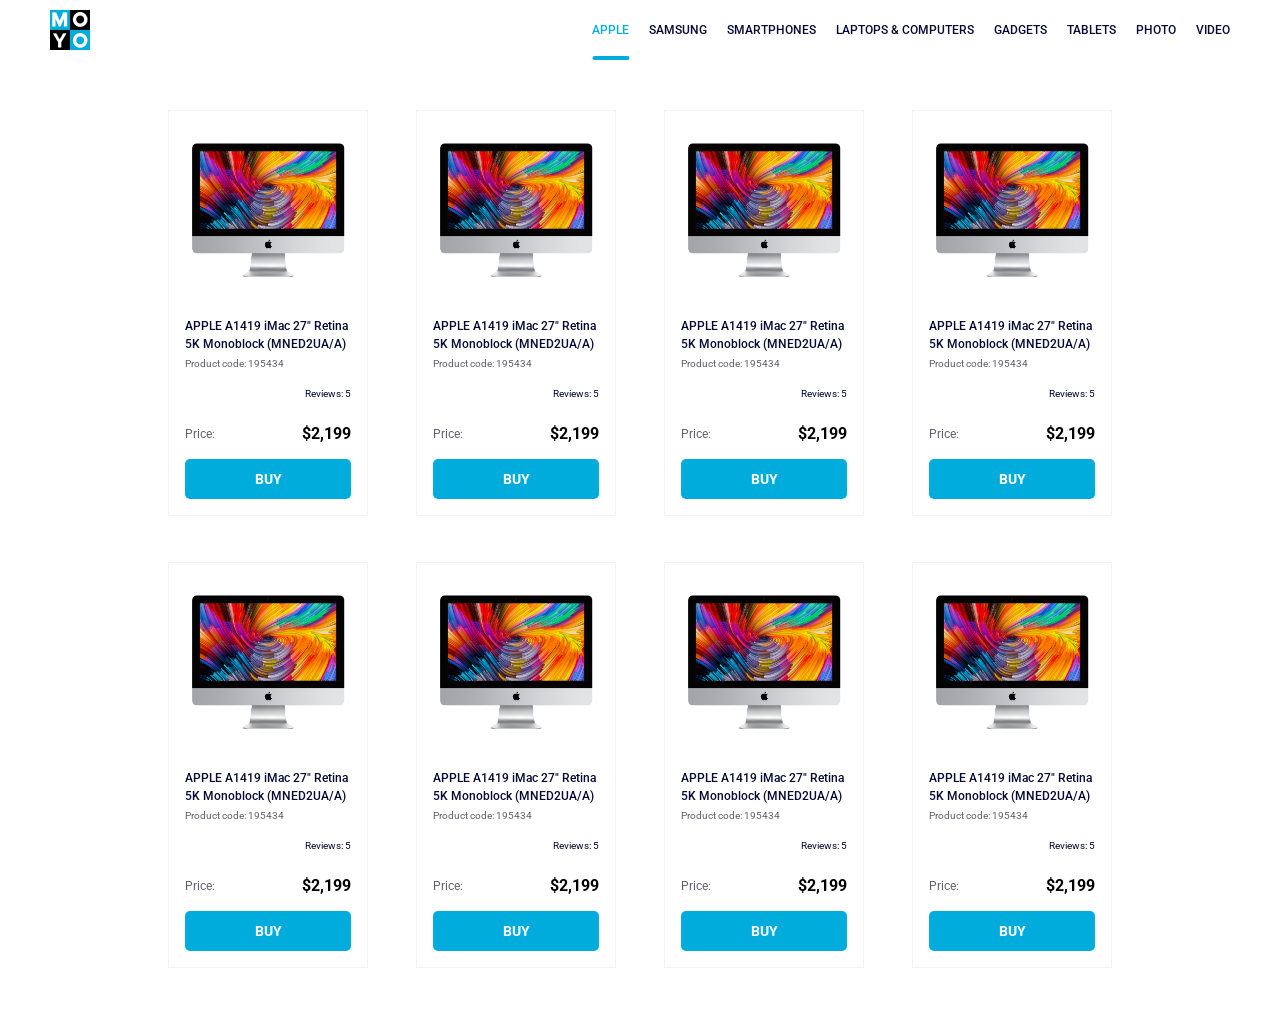
<file: index.html>
<!doctype html><html lang="en"><head><meta charset="utf-8"><meta name="viewport" content="width=device-width, initial-scale=1.0"><title>Catalog</title><link rel="preconnect" href="https://fonts.gstatic.com"><link href="https://fonts.googleapis.com/css2?family=Roboto:wght@400;500;700&display=swap" rel="stylesheet"><link rel="stylesheet" href="index.8fffc9a5.css"></head><body> <header class="header"> <a href="#main" class="header__logo-link"> <img class="header__logo-i" src="logo.eddae0ff.png" alt="moyo logo"> </a> <nav class="nav"> <ul class="nav__list"> <li class="nav__item"> <a href="#apple" class="is-active nav__link"> Apple </a> </li> <li class="nav__item"> <a href="#samsung" class="nav__link"> Samsung </a> </li> <li class="nav__item"> <a href="#smartphones" class="nav__link"> Smartphones </a> </li> <li class="nav__item"> <a href="#laptops&computers" class="nav__link" data-qa="nav-hover"> Laptops & Computers </a> </li> <li class="nav__item"> <a href="#gadgets" class="nav__link"> Gadgets </a> </li> <li class="nav__item"> <a href="#tablets" class="nav__link"> Tablets </a> </li> <li class="nav__item"> <a href="#photo" class="nav__link"> Photo </a> </li> <li class="nav__item"> <a href="#video" class="nav__link"> Video </a> </li> </ul> </nav> </header> <main class="container"> <div class="card" data-qa="card"> <img src="imac.202c52ff.jpeg" alt="Imac" class="card__img"> <div class="card__information"> <h2 class="card__title"> APPLE A1419 iMac 27" Retina 5K Monoblock (MNED2UA/A) </h2> <p class="card__code">Product code: 195434</p> </div> <div class="card__stars-reviews"> <div class="stars stars--4"> <span class="stars__star"></span> <span class="stars__star"></span> <span class="stars__star"></span> <span class="stars__star"></span> <span class="stars__star"></span> </div> <p class="card__reviews">Reviews: 5</p> </div> <div class="card__price"> <p class="card__price-text">Price:</p> <p class="card__price-amount">$2,199</p> </div> <a href="#" class="card__button-buy" data-qa="card-hover"> buy </a> </div> <div class="card"> <img src="imac.202c52ff.jpeg" alt="Imac" class="card__img"> <div class="card__information"> <h2 class="card__title"> APPLE A1419 iMac 27" Retina 5K Monoblock (MNED2UA/A) </h2> <p class="card__code">Product code: 195434</p> </div> <div class="card__stars-reviews"> <div class="stars stars--4"> <span class="stars__star"></span> <span class="stars__star"></span> <span class="stars__star"></span> <span class="stars__star"></span> <span class="stars__star"></span> </div> <p class="card__reviews">Reviews: 5</p> </div> <div class="card__price"> <p class="card__price-text">Price:</p> <p class="card__price-amount">$2,199</p> </div> <a href="#" class="card__button-buy"> buy </a> </div> <div class="card"> <img src="imac.202c52ff.jpeg" alt="Imac" class="card__img"> <div class="card__information"> <h2 class="card__title"> APPLE A1419 iMac 27" Retina 5K Monoblock (MNED2UA/A) </h2> <p class="card__code">Product code: 195434</p> </div> <div class="card__stars-reviews"> <div class="stars stars--4"> <span class="stars__star"></span> <span class="stars__star"></span> <span class="stars__star"></span> <span class="stars__star"></span> <span class="stars__star"></span> </div> <p class="card__reviews">Reviews: 5</p> </div> <div class="card__price"> <p class="card__price-text">Price:</p> <p class="card__price-amount">$2,199</p> </div> <a href="#" class="card__button-buy"> buy </a> </div> <div class="card"> <img src="imac.202c52ff.jpeg" alt="Imac" class="card__img"> <div class="card__information"> <h2 class="card__title"> APPLE A1419 iMac 27" Retina 5K Monoblock (MNED2UA/A) </h2> <p class="card__code">Product code: 195434</p> </div> <div class="card__stars-reviews"> <div class="stars stars--4"> <span class="stars__star"></span> <span class="stars__star"></span> <span class="stars__star"></span> <span class="stars__star"></span> <span class="stars__star"></span> </div> <p class="card__reviews">Reviews: 5</p> </div> <div class="card__price"> <p class="card__price-text">Price:</p> <p class="card__price-amount">$2,199</p> </div> <a href="#" class="card__button-buy"> buy </a> </div> <div class="card"> <img src="imac.202c52ff.jpeg" alt="Imac" class="card__img"> <div class="card__information"> <h2 class="card__title"> APPLE A1419 iMac 27" Retina 5K Monoblock (MNED2UA/A) </h2> <p class="card__code">Product code: 195434</p> </div> <div class="card__stars-reviews"> <div class="stars stars--4"> <span class="stars__star"></span> <span class="stars__star"></span> <span class="stars__star"></span> <span class="stars__star"></span> <span class="stars__star"></span> </div> <p class="card__reviews">Reviews: 5</p> </div> <div class="card__price"> <p class="card__price-text">Price:</p> <p class="card__price-amount">$2,199</p> </div> <a href="#" class="card__button-buy"> buy </a> </div> <div class="card"> <img src="imac.202c52ff.jpeg" alt="Imac" class="card__img"> <div class="card__information"> <h2 class="card__title"> APPLE A1419 iMac 27" Retina 5K Monoblock (MNED2UA/A) </h2> <p class="card__code">Product code: 195434</p> </div> <div class="card__stars-reviews"> <div class="stars stars--4"> <span class="stars__star"></span> <span class="stars__star"></span> <span class="stars__star"></span> <span class="stars__star"></span> <span class="stars__star"></span> </div> <p class="card__reviews">Reviews: 5</p> </div> <div class="card__price"> <p class="card__price-text">Price:</p> <p class="card__price-amount">$2,199</p> </div> <a href="#" class="card__button-buy"> buy </a> </div> <div class="card"> <img src="imac.202c52ff.jpeg" alt="Imac" class="card__img"> <div class="card__information"> <h2 class="card__title"> APPLE A1419 iMac 27" Retina 5K Monoblock (MNED2UA/A) </h2> <p class="card__code">Product code: 195434</p> </div> <div class="card__stars-reviews"> <div class="stars stars--4"> <span class="stars__star"></span> <span class="stars__star"></span> <span class="stars__star"></span> <span class="stars__star"></span> <span class="stars__star"></span> </div> <p class="card__reviews">Reviews: 5</p> </div> <div class="card__price"> <p class="card__price-text">Price:</p> <p class="card__price-amount">$2,199</p> </div> <a href="#" class="card__button-buy"> buy </a> </div> <div class="card"> <img src="imac.202c52ff.jpeg" alt="Imac" class="card__img"> <div class="card__information"> <h2 class="card__title"> APPLE A1419 iMac 27" Retina 5K Monoblock (MNED2UA/A) </h2> <p class="card__code">Product code: 195434</p> </div> <div class="card__stars-reviews"> <div class="stars stars--4"> <span class="stars__star"></span> <span class="stars__star"></span> <span class="stars__star"></span> <span class="stars__star"></span> <span class="stars__star"></span> </div> <p class="card__reviews">Reviews: 5</p> </div> <div class="card__price"> <p class="card__price-text">Price:</p> <p class="card__price-amount">$2,199</p> </div> <a href="#" class="card__button-buy"> buy </a> </div> </main> </body></html>
</file>
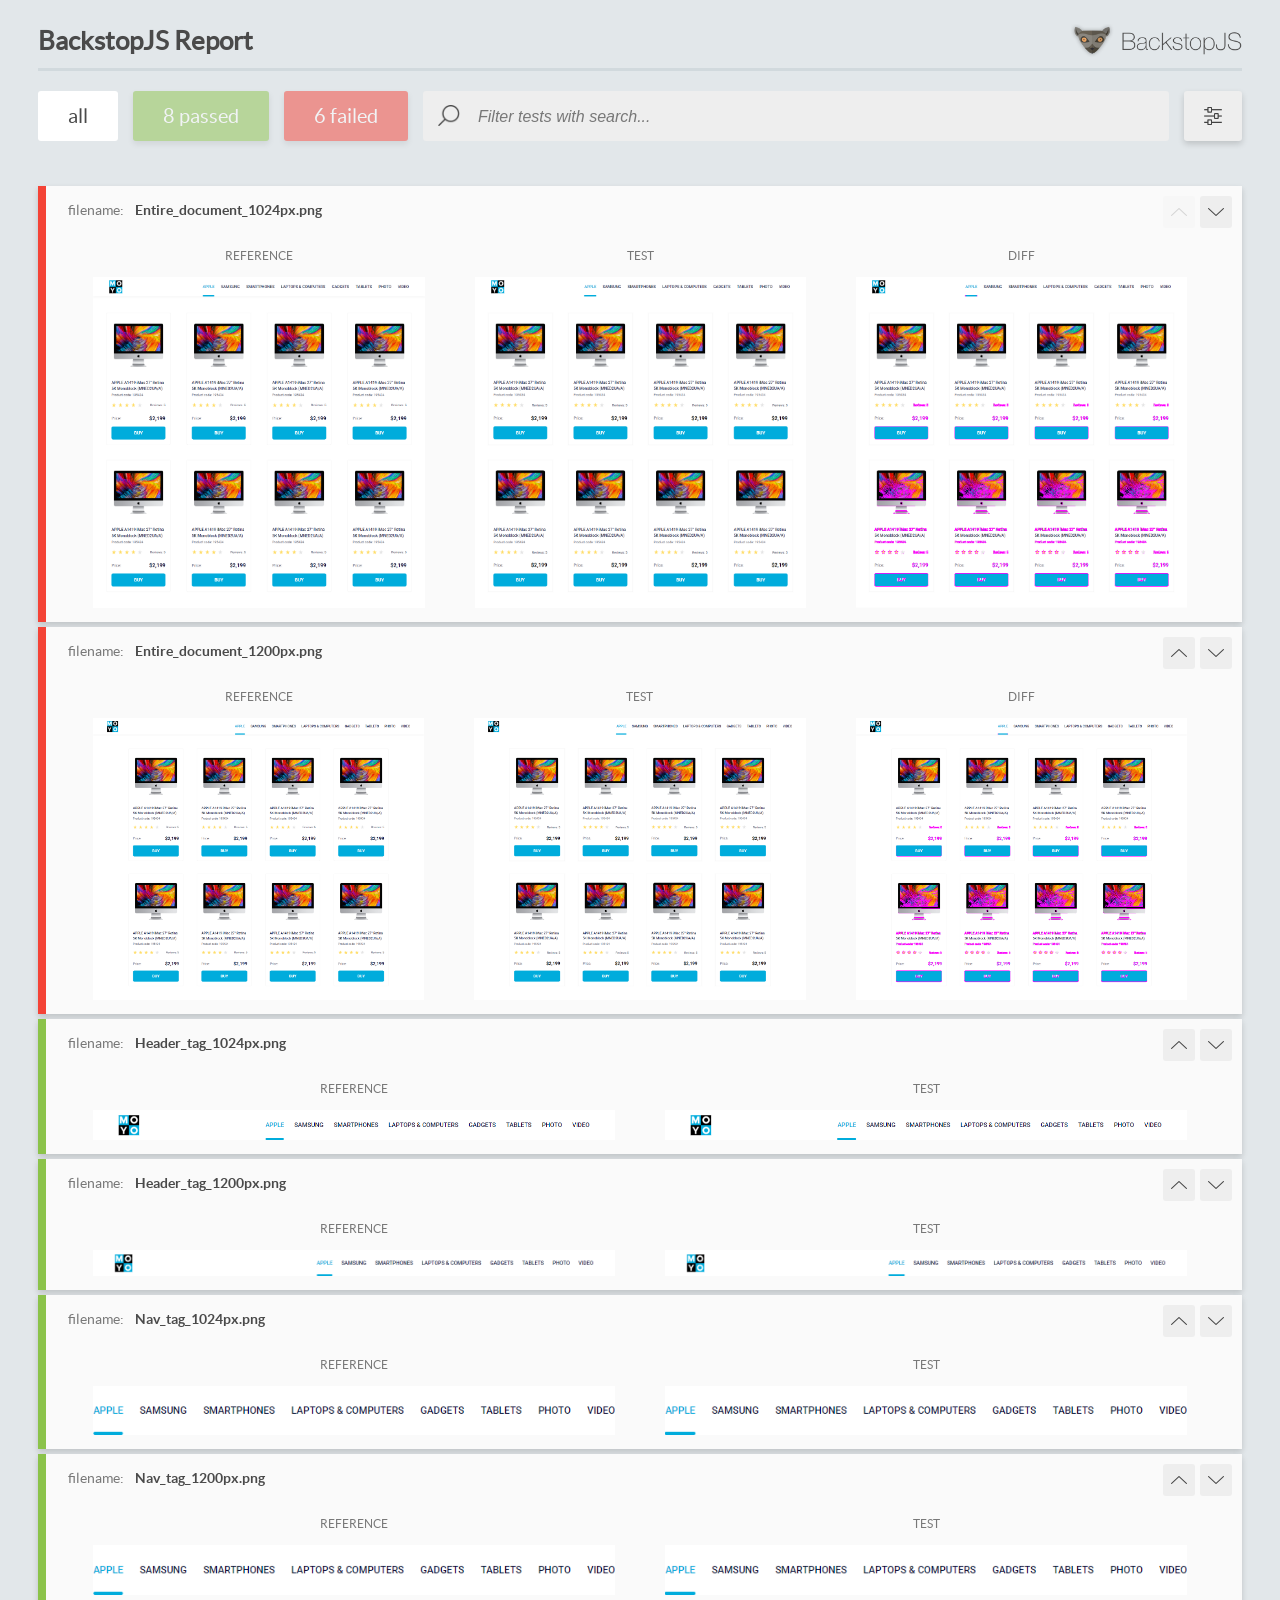
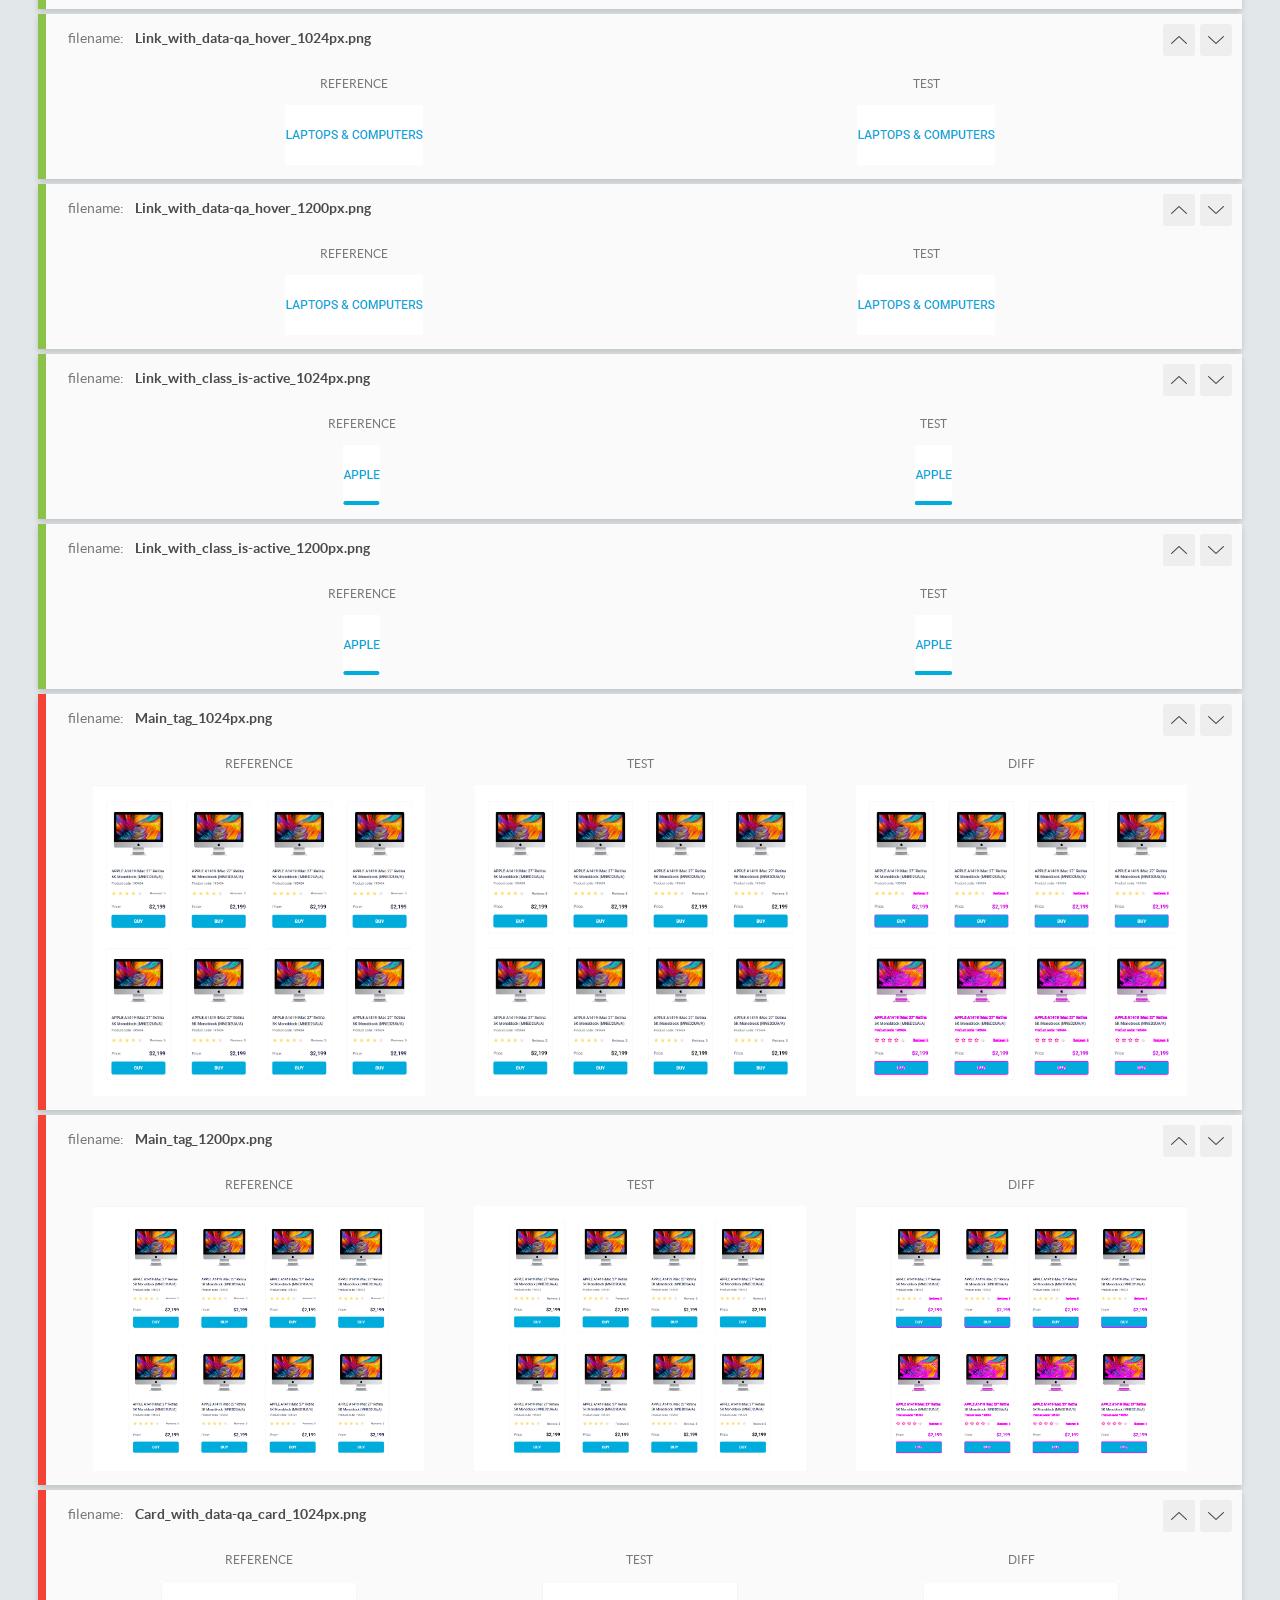
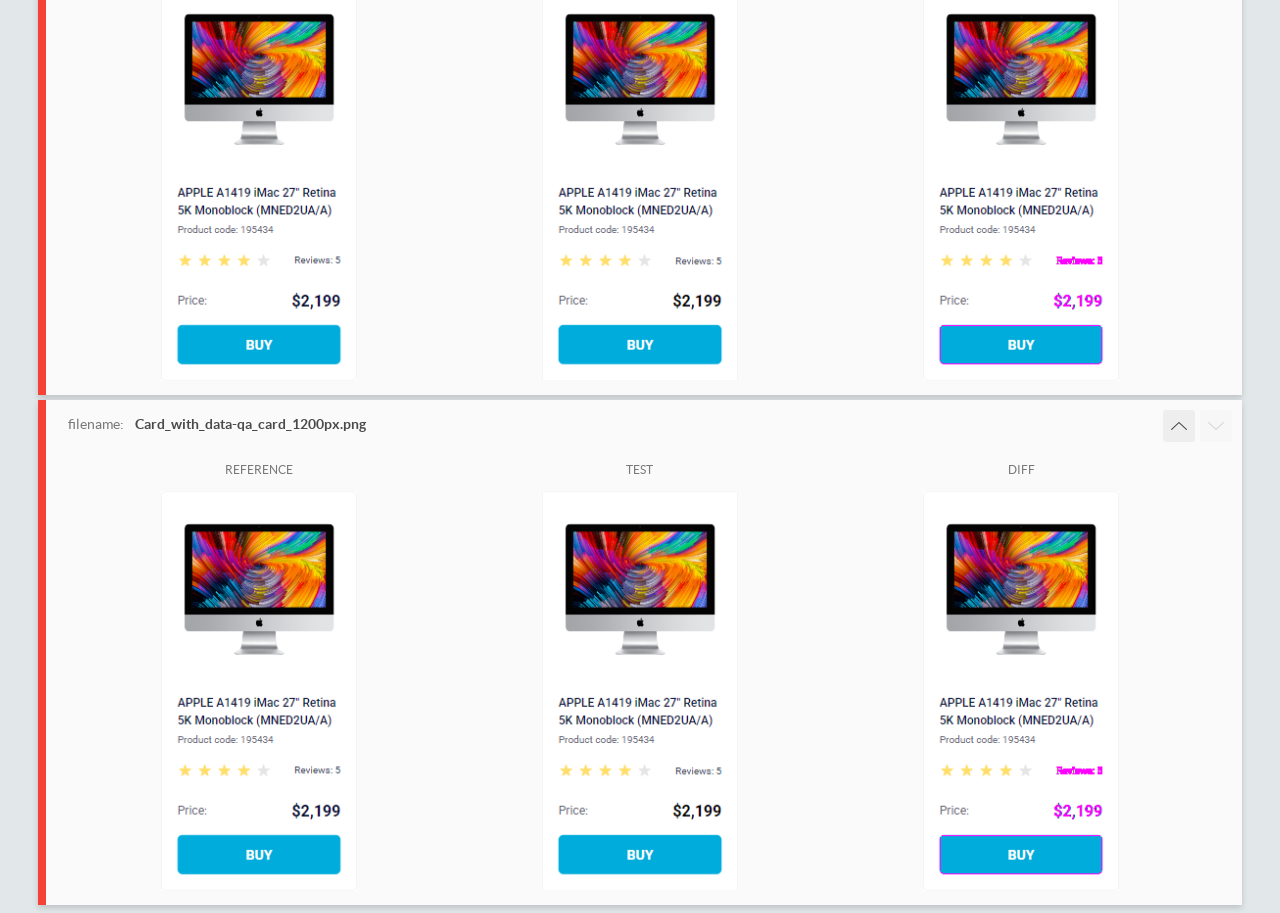
<file: report/html_report/index.html>
<!DOCTYPE html>
<html>
  <head>
    <meta charset="utf-8">
    <!-- Disable Cache -->
    <meta http-equiv="Cache-Control" content="no-cache, no-store, must-revalidate">
    <meta http-equiv="Pragma" content="no-cache">
    <meta http-equiv="Expires" content="0">

    <title>BackstopJS Report</title>

    <style>
      @font-face {
          font-family: 'latoregular';
          src: url('./assets/fonts/lato-regular-webfont.woff2') format('woff2'),
              url('./assets/fonts/lato-regular-webfont.woff') format('woff');
          font-weight: 400;
          font-style: normal;
      }
      @font-face {
          font-family: 'latobold';
          src: url('./assets/fonts/lato-bold-webfont.woff2') format('woff2'),
              url('./assets/fonts/lato-bold-webfont.woff') format('woff');
          font-weight: 700;
          font-style: normal;
      }

      .ReactModal__Body--open {
          overflow: hidden;
      }
      .ReactModal__Body--open .header {
        display: none;
      }

    </style>
  </head>
  <body style="background-color: #E2E7EA">
    <div id="root">

    </div>
    <script>
      function report (report) { // eslint-disable-line no-unused-vars
        window.tests = report;
      }
    </script>
    <script src="config.js"></script>
    <script src="index_bundle.js"></script>
  </body>
</html>
</file>
<file: index.8fffc9a5.css>
.header{justify-content:space-between;align-items:center;padding:0 50px;display:flex}.header__logo-i{width:40px;height:40px;display:block}.nav{display:flex}.nav__list{align-items:center;margin:0;padding:0;list-style:none;display:flex}.nav__item:not(:last-child){margin-right:20px}.nav__link{color:#060b35;text-align:center;text-transform:uppercase;white-space:nowrap;height:60px;line-height:60px;text-decoration:none;transition:color .3s;display:block;position:relative}.nav__link:hover{color:#00acdc}.nav__link.is-active{color:#00acdc;position:relative}.nav__link.is-active:after{content:"";background-color:#00acdc;border-radius:8px;width:37px;height:4px;position:absolute;top:56px;left:50%;transform:translate(-50%)}.container{grid-template-columns:repeat(1,200px);justify-content:center;gap:46px 48px;padding:50px 40px;display:grid}@media (width>=488px){.container{grid-template-columns:repeat(2,200px)}}@media (width>=768px){.container{grid-template-columns:repeat(3,200px)}}@media (width>=1024px){.container{grid-template-columns:repeat(4,200px)}}.card{box-sizing:border-box;background-color:#fff;border:1px solid #f3f3f3;flex-direction:column;align-items:center;width:200px;padding:32px 16px 16px;transition:transform .3s,color .3s;display:flex}.card:hover{transform:scale(1.2)}.card:hover .card__title{color:#34568b}.card__img{width:160px;height:134px;margin-bottom:40px}.card__information{width:100%;display:block}.card__title{letter-spacing:0;color:#060b35;margin:0;font-family:Roboto,sans-serif;font-size:12px;font-weight:500;line-height:18px;transition:color .3s}.card__code{color:#616070;margin:4px 0 0;font-family:Roboto,sans-serif;font-size:10px;font-weight:400;line-height:14px}.card__stars-reviews{justify-content:space-between;align-items:center;gap:17px;width:100%;margin-top:16px;display:flex}.card__reviews{text-align:right;vertical-align:bottom;color:#060b35;align-self:flex-end;width:100%;margin:0;font-family:Roboto,sans-serif;font-size:10px;font-weight:400;line-height:14px}.card__price{justify-content:space-between;align-items:flex-end;gap:85px;width:100%;margin-top:24px;display:flex}.card__price-text{vertical-align:bottom;color:#616070;margin:0;font-family:Roboto,sans-serif;font-size:12px;font-weight:400;line-height:18px}.card__price-amount{vertical-align:bottom;margin:0;font-family:Roboto,sans-serif;font-size:16px;font-weight:700;line-height:18px}.card__button-buy{box-sizing:border-box;text-transform:uppercase;color:#fff;background-color:#00acdc;border:1px solid #0000;border-radius:5px;justify-content:center;align-items:center;width:166px;height:40px;margin-top:16px;font-family:Roboto,sans-serif;font-size:14px;font-weight:700;line-height:16px;text-decoration:none;transition:background-color .3s,color .3s;display:flex}.card__button-buy:hover{color:#00acdc;background-color:#fff;border:1px solid #00acdc}.stars{align-items:center;gap:4px.stars __star;gap-height:16px;gap-width:16px;gap-background-image:url(star.822d561e.svg);gap-background-repeat:no-repeat;gap-background-position:center;display:flex}.stars--1 .stars__star:first-child,.stars--2 .stars__star:first-child,.stars--2 .stars__star:nth-child(2),.stars--3 .stars__star:first-child,.stars--3 .stars__star:nth-child(2),.stars--3 .stars__star:nth-child(3),.stars--4 .stars__star:first-child,.stars--4 .stars__star:nth-child(2),.stars--4 .stars__star:nth-child(3),.stars--4 .stars__star:nth-child(4),.stars--5 .stars__star:first-child,.stars--5 .stars__star:nth-child(2),.stars--5 .stars__star:nth-child(3),.stars--5 .stars__star:nth-child(4),.stars--5 .stars__star:nth-child(5){background-image:url(star-active.edda4c43.svg)}body{margin:0;padding:0;font-family:Roboto,sans-serif;font-size:12px;font-weight:500;line-height:15px}
/*# sourceMappingURL=index.8fffc9a5.css.map */
</file>
